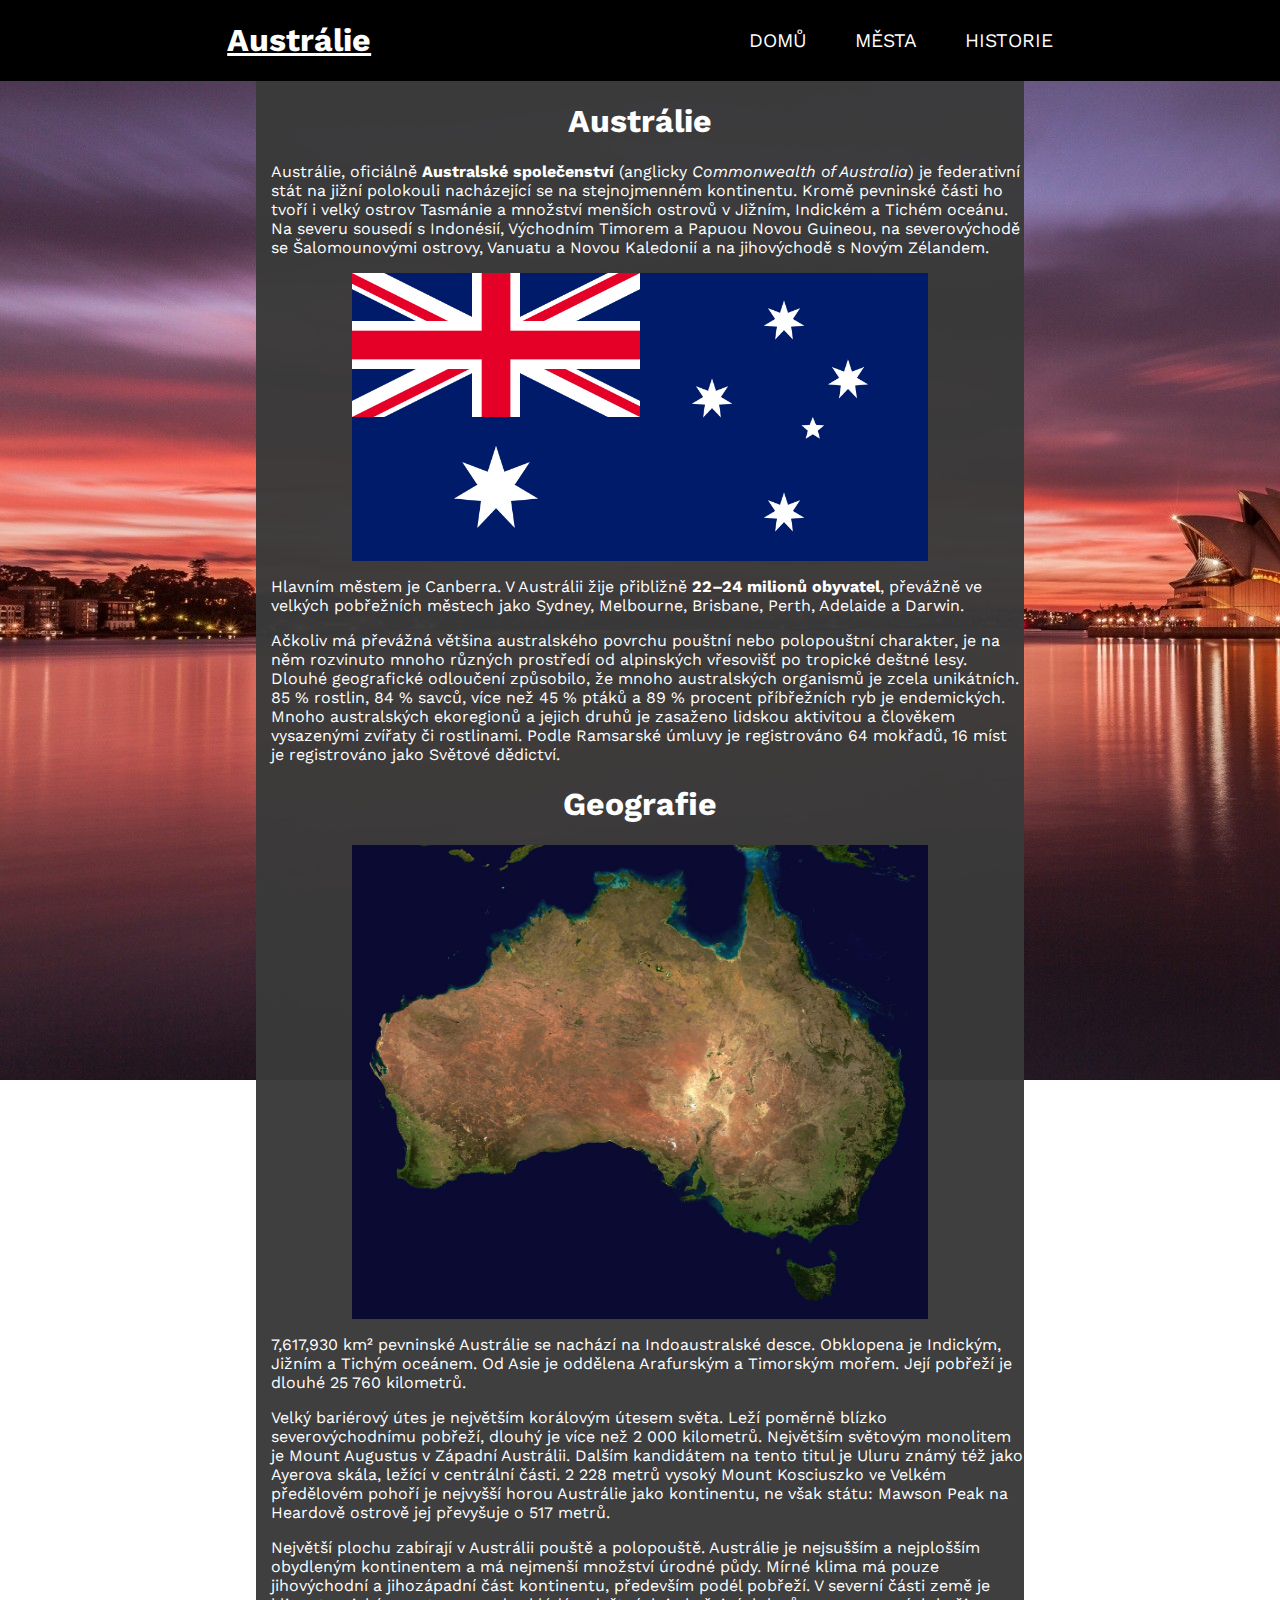
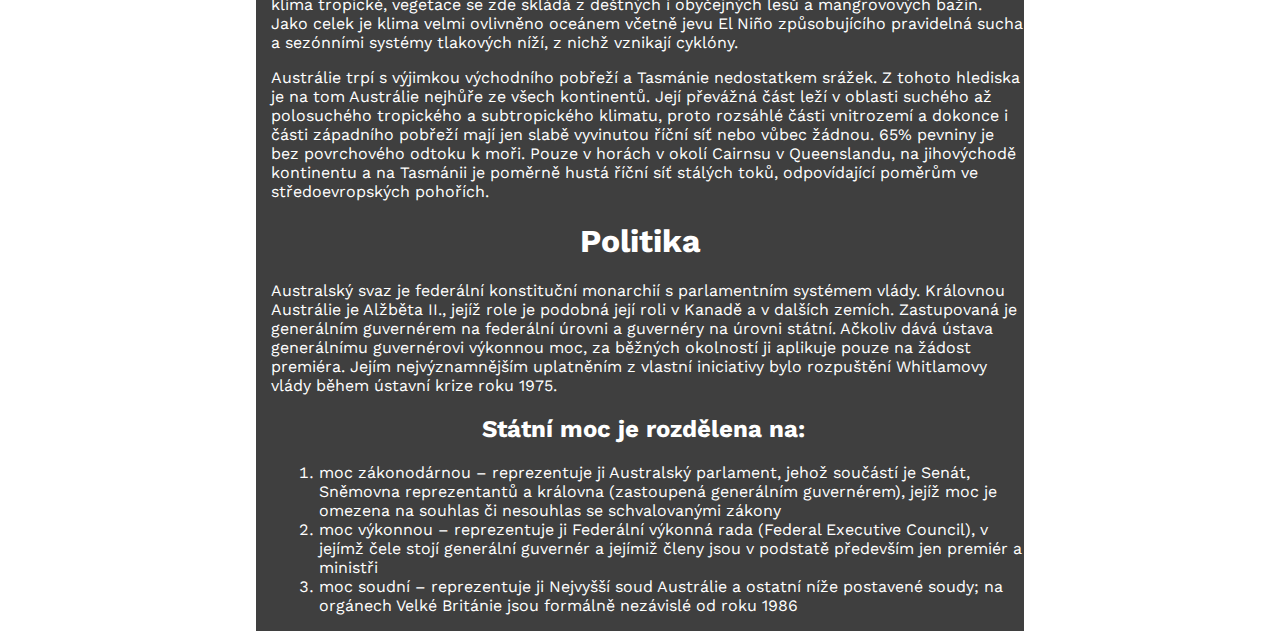
<file: australie/index.html>
<!doctype html>
<html lang="cs">

<head>
    <title>Austrálie</title>
    <!-- Required meta tags -->
    <meta charset="utf-8">
    <meta name="viewport" content="width=device-width, initial-scale=1, shrink-to-fit=no">

    <!-- Bootstrap CSS -->
    <link rel="stylesheet" href="styly.css">
</head>

<body>
    <header>
        <h1 class="logo" class="nav-toggle"><a href="index.html" style="color: white">Austrálie</a></h1>
        <input type="checkbox" id="nav-toggle" class="nav-toggle">
        <nav>
            <ul>
                <li><a href="index.html">Domů</a></li>
                <li><a href="mesta.html">Města</a></li>
                <li><a href="historie/index.html">Historie</a></li>
            </ul>
        </nav>
        <label for="nav-toggle" class="nav-toggle-label">
            <span></span>
        </label>
    </header>

    <div class="body">
        <div class="div-image">
            <h1 class="h1">Austrálie</h1>
            <p class="text">Austrálie, oficiálně <b>Australské společenství</b> (anglicky <i>Commonwealth of Australia</i>) je federativní stát na jižní polokouli nacházející se na stejnojmenném kontinentu. Kromě pevninské části ho tvoří i velký ostrov Tasmánie a množství
                menších ostrovů v Jižním, Indickém a Tichém oceánu. Na severu sousedí s Indonésií, Východním Timorem a Papuou Novou Guineou, na severovýchodě se Šalomounovými ostrovy, Vanuatu a Novou Kaledonií a na jihovýchodě s Novým Zélandem.</p>
            <img class="image" src="obrázky/1920px-Flag_of_Australia_(converted).svg.png" alt="aus_vlajka">
            <p class="text">Hlavním městem je Canberra. V Austrálii žije přibližně <b>22–24 milionů obyvatel</b>, převážně ve velkých pobřežních městech jako Sydney, Melbourne, Brisbane, Perth, Adelaide a Darwin.</p>
            <p class="text">Ačkoliv má převážná většina australského povrchu pouštní nebo polopouštní charakter, je na něm rozvinuto mnoho různých prostředí od alpinských vřesovišť po tropické deštné lesy. Dlouhé geografické odloučení způsobilo, že mnoho australských
                organismů je zcela unikátních. 85 % rostlin, 84 % savců, více než 45 % ptáků a 89 % procent příbřežních ryb je endemických. Mnoho australských ekoregionů a jejich druhů je zasaženo lidskou aktivitou a člověkem vysazenými zvířaty či rostlinami.
                Podle Ramsarské úmluvy je registrováno 64 mokřadů, 16 míst je registrováno jako Světové dědictví.</p>

            <h1 class="h1">Geografie</h1>
            <img class="image" src="obrázky/1280px-Australia_satellite_plane.jpg" alt="aus_mapa">
            <p class="text">7,617,930 km² pevninské Austrálie se nachází na Indoaustralské desce. Obklopena je Indickým, Jižním a Tichým oceánem. Od Asie je oddělena Arafurským a Timorským mořem. Její pobřeží je dlouhé 25 760 kilometrů.</p>
            <p class="text">Velký bariérový útes je největším korálovým útesem světa. Leží poměrně blízko severovýchodnímu pobřeží, dlouhý je více než 2 000 kilometrů. Největším světovým monolitem je Mount Augustus v Západní Austrálii. Dalším kandidátem na tento titul
                je Uluru známý též jako Ayerova skála, ležící v centrální části. 2 228 metrů vysoký Mount Kosciuszko ve Velkém předělovém pohoří je nejvyšší horou Austrálie jako kontinentu, ne však státu: Mawson Peak na Heardově ostrově jej převyšuje
                o 517 metrů.</p>
            <p class="text">Největší plochu zabírají v Austrálii pouště a polopouště. Austrálie je nejsušším a nejplošším obydleným kontinentem a má nejmenší množství úrodné půdy. Mírné klima má pouze jihovýchodní a jihozápadní část kontinentu, především podél pobřeží.
                V severní části země je klima tropické, vegetace se zde skládá z deštných i obyčejných lesů a mangrovových bažin. Jako celek je klima velmi ovlivněno oceánem včetně jevu El Niño způsobujícího pravidelná sucha a sezónními systémy tlakových
                níží, z nichž vznikají cyklóny.</p>
            <p class="text">Austrálie trpí s výjimkou východního pobřeží a Tasmánie nedostatkem srážek. Z tohoto hlediska je na tom Austrálie nejhůře ze všech kontinentů. Její převážná část leží v oblasti suchého až polosuchého tropického a subtropického klimatu, proto
                rozsáhlé části vnitrozemí a dokonce i části západního pobřeží mají jen slabě vyvinutou říční síť nebo vůbec žádnou. 65% pevniny je bez povrchového odtoku k moři. Pouze v horách v okolí Cairnsu v Queenslandu, na jihovýchodě kontinentu a
                na Tasmánii je poměrně hustá říční síť stálých toků, odpovídající poměrům ve středoevropských pohořích.</p>

            <h1 class="h1">Politika</h1>
            <p class="text">Australský svaz je federální konstituční monarchií s parlamentním systémem vlády. Královnou Austrálie je Alžběta II., jejíž role je podobná její roli v Kanadě a v dalších zemích. Zastupovaná je generálním guvernérem na federální úrovni a guvernéry
                na úrovni státní. Ačkoliv dává ústava generálnímu guvernérovi výkonnou moc, za běžných okolností ji aplikuje pouze na žádost premiéra. Jejím nejvýznamnějším uplatněním z vlastní iniciativy bylo rozpuštění Whitlamovy vlády během ústavní
                krize roku 1975.</p>

            <h2 class="h2">Státní moc je rozdělena na:</h2>
            <ol class="seznam">
                <li>moc zákonodárnou – reprezentuje ji Australský parlament, jehož součástí je Senát, Sněmovna reprezentantů a královna (zastoupená generálním guvernérem), jejíž moc je omezena na souhlas či nesouhlas se schvalovanými zákony</li>
                <li>moc výkonnou – reprezentuje ji Federální výkonná rada (Federal Executive Council), v jejímž čele stojí generální guvernér a jejímiž členy jsou v podstatě především jen premiér a ministři</li>
                <li>moc soudní – reprezentuje ji Nejvyšší soud Austrálie a ostatní níže postavené soudy; na orgánech Velké Británie jsou formálně nezávislé od roku 1986</li>
            </ol>



            <!-- Optional JavaScript -->
            <!-- jQuery first, then Popper.js, then Bootstrap JS -->
            <script src="https://code.jquery.com/jquery-3.3.1.slim.min.js" integrity="sha384-q8i/X+965DzO0rT7abK41JStQIAqVgRVzpbzo5smXKp4YfRvH+8abtTE1Pi6jizo" crossorigin="anonymous"></script>
            <script src="https://cdnjs.cloudflare.com/ajax/libs/popper.js/1.14.7/umd/popper.min.js" integrity="sha384-UO2eT0CpHqdSJQ6hJty5KVphtPhzWj9WO1clHTMGa3JDZwrnQq4sF86dIHNDz0W1" crossorigin="anonymous"></script>
            <script src="https://stackpath.bootstrapcdn.com/bootstrap/4.3.1/js/bootstrap.min.js" integrity="sha384-JjSmVgyd0p3pXB1rRibZUAYoIIy6OrQ6VrjIEaFf/nJGzIxFDsf4x0xIM+B07jRM" crossorigin="anonymous"></script>
        </div>
    </div>
</body>

</html>
</file>
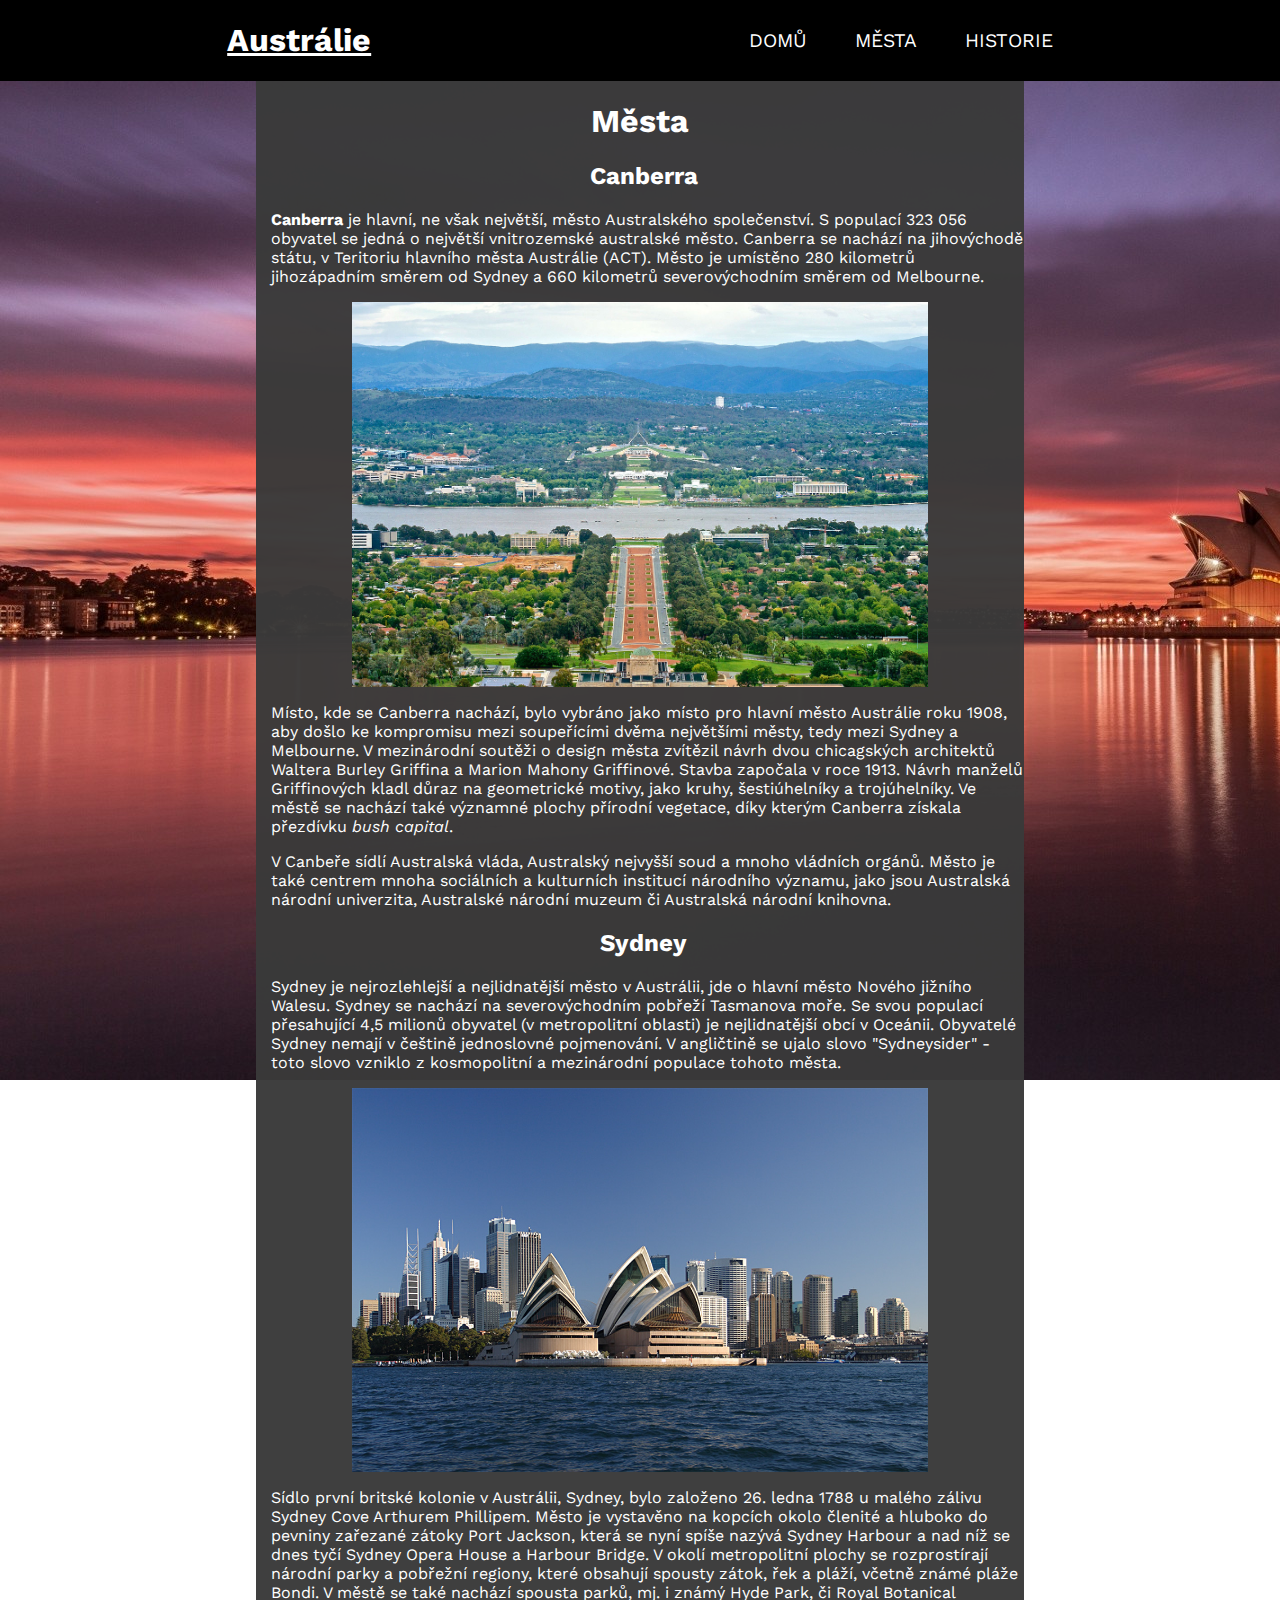
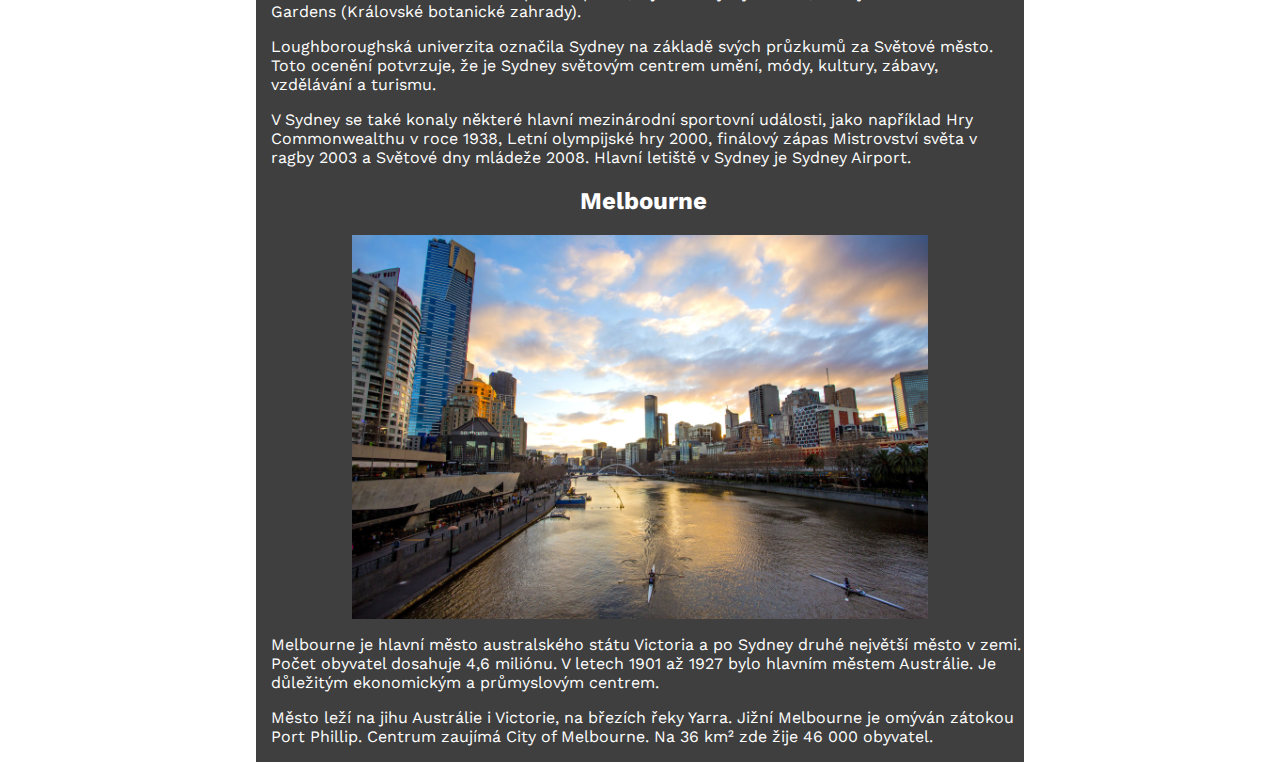
<file: australie/mesta.html>
<!doctype html>
<html lang="cs">

<head>
    <title>Austrálie</title>
    <!-- Required meta tags -->
    <meta charset="utf-8">
    <meta name="viewport" content="width=device-width, initial-scale=1, shrink-to-fit=no">

    <!-- Bootstrap CSS -->
    <link rel="stylesheet" href="styly.css">
</head>

<body>
    <header>
        <h1 class="logo" class="nav-toggle"><a href="index.html" style="color: white">Austrálie</a></h1>
        <input type="checkbox" id="nav-toggle" class="nav-toggle">
        <nav>
            <ul>
                <li><a href="index.html">Domů</a></li>
                <li><a href="mesta.html">Města</a></li>
                <li><a href="historie/index.html">Historie</a></li>
            </ul>
        </nav>
        <label for="nav-toggle" class="nav-toggle-label">
            <span></span>
        </label>
    </header>

    <div class="body">
        <div class="div-image">
            <h1 class="h1">Města</h1>
            <h2 class="h2">Canberra</h2>
            <p class="text"><b>Canberra</b> je hlavní, ne však největší, město Australského společenství. S populací 323 056 obyvatel se jedná o největší vnitrozemské australské město. Canberra se nachází na jihovýchodě státu, v Teritoriu hlavního města Austrálie (ACT).
                Město je umístěno 280 kilometrů jihozápadním směrem od Sydney a 660 kilometrů severovýchodním směrem od Melbourne.</p>
            <img class="image" src="obrázky/Canberra_viewed_from_Mount_Ainslie.jpg" alt="Canberra">
            <p class="text">Místo, kde se Canberra nachází, bylo vybráno jako místo pro hlavní město Austrálie roku 1908, aby došlo ke kompromisu mezi soupeřícími dvěma největšími městy, tedy mezi Sydney a Melbourne. V mezinárodní soutěži o design města zvítězil návrh
                dvou chicagských architektů Waltera Burley Griffina a Marion Mahony Griffinové. Stavba započala v roce 1913. Návrh manželů Griffinových kladl důraz na geometrické motivy, jako kruhy, šestiúhelníky a trojúhelníky. Ve městě se nachází také
                významné plochy přírodní vegetace, díky kterým Canberra získala přezdívku <i>bush capital</i>.</p>
            <p class="text">V Canbeře sídlí Australská vláda, Australský nejvyšší soud a mnoho vládních orgánů. Město je také centrem mnoha sociálních a kulturních institucí národního významu, jako jsou Australská národní univerzita, Australské národní muzeum či Australská
                národní knihovna.
            </p>
            <h2 class="h2">Sydney</h2>
            <p class="text">Sydney je nejrozlehlejší a nejlidnatější město v Austrálii, jde o hlavní město Nového jižního Walesu. Sydney se nachází na severovýchodním pobřeží Tasmanova moře. Se svou populací přesahující 4,5 milionů obyvatel (v metropolitní oblasti) je
                nejlidnatější obcí v Oceánii. Obyvatelé Sydney nemají v češtině jednoslovné pojmenování. V angličtině se ujalo slovo "Sydneysider" - toto slovo vzniklo z kosmopolitní a mezinárodní populace tohoto města.</p>

            <img class="image" src="obrázky/Sydney_opera_house_and_skyline.jpg" alt="Sydney">
            <p class="text">Sídlo první britské kolonie v Austrálii, Sydney, bylo založeno 26. ledna 1788 u malého zálivu Sydney Cove Arthurem Phillipem. Město je vystavěno na kopcích okolo členité a hluboko do pevniny zařezané zátoky Port Jackson, která se nyní spíše
                nazývá Sydney Harbour a nad níž se dnes tyčí Sydney Opera House a Harbour Bridge. V okolí metropolitní plochy se rozprostírají národní parky a pobřežní regiony, které obsahují spousty zátok, řek a pláží, včetně známé pláže Bondi. V městě
                se také nachází spousta parků, mj. i známý Hyde Park, či Royal Botanical Gardens (Královské botanické zahrady).</p>

            <p class="text">Loughboroughská univerzita označila Sydney na základě svých průzkumů za Světové město. Toto ocenění potvrzuje, že je Sydney světovým centrem umění, módy, kultury, zábavy, vzdělávání a turismu.</p>
            <p class="text">V Sydney se také konaly některé hlavní mezinárodní sportovní události, jako například Hry Commonwealthu v roce 1938, Letní olympijské hry 2000, finálový zápas Mistrovství světa v ragby 2003 a Světové dny mládeže 2008. Hlavní letiště v Sydney
                je Sydney Airport.</p>
            <h2 class="h2">Melbourne</h2>
            <img class="image" src="obrázky/melbourne.jpg" alt="melbourne">
            <p class="text">Melbourne je hlavní město australského státu Victoria a po Sydney druhé největší město v zemi. Počet obyvatel dosahuje 4,6 miliónu. V letech 1901 až 1927 bylo hlavním městem Austrálie. Je důležitým ekonomickým a průmyslovým centrem.</p>
            <p class="text">Město leží na jihu Austrálie i Victorie, na březích řeky Yarra. Jižní Melbourne je omýván zátokou Port Phillip. Centrum zaujímá City of Melbourne. Na 36 km² zde žije 46 000 obyvatel.</p>
        </div>
    </div>

    <!-- Optional JavaScript -->
    <!-- jQuery first, then Popper.js, then Bootstrap JS -->
    <script src="https://code.jquery.com/jquery-3.3.1.slim.min.js" integrity="sha384-q8i/X+965DzO0rT7abK41JStQIAqVgRVzpbzo5smXKp4YfRvH+8abtTE1Pi6jizo" crossorigin="anonymous"></script>
    <script src="https://cdnjs.cloudflare.com/ajax/libs/popper.js/1.14.7/umd/popper.min.js" integrity="sha384-UO2eT0CpHqdSJQ6hJty5KVphtPhzWj9WO1clHTMGa3JDZwrnQq4sF86dIHNDz0W1" crossorigin="anonymous"></script>
    <script src="https://stackpath.bootstrapcdn.com/bootstrap/4.3.1/js/bootstrap.min.js" integrity="sha384-JjSmVgyd0p3pXB1rRibZUAYoIIy6OrQ6VrjIEaFf/nJGzIxFDsf4x0xIM+B07jRM" crossorigin="anonymous"></script>
</body>

</html>
</file>
<file: australie/styly.css>
@import url('https://fonts.googleapis.com/css?family=Work+Sans:300,600');
 :root {
    --background: rgb(0, 0, 0);
}

*,
*::before,
*::after {
    box-sizing: border-box;
}

.nav-toggle {
    position: absolute !important;
    top: -9999px !important;
    left: -9999px !important;
}

.nav-toggle:focus~.nav-toggle-label {
    outline: 3px solid rgba(lightblue, .75);
}

.nav-toggle-label {
    position: absolute;
    top: 0;
    left: 0;
    margin-left: 1em;
    height: 100%;
    display: flex;
    align-items: center;
}

.nav-toggle-label span,
.nav-toggle-label span::before,
.nav-toggle-label span::after {
    display: block;
    background: #222;
    height: 2px;
    width: 2em;
    border-radius: 2px;
    position: relative;
}

.nav-toggle-label span::before,
.nav-toggle-label span::after {
    content: '';
    position: absolute;
}

.nav-toggle-label span::before {
    bottom: 7px;
}

.nav-toggle-label span::after {
    top: 7px;
}

nav {
    position: absolute;
    text-align: left;
    top: 100%;
    left: 0;
    background: var(--background);
    width: 100%;
    transform: scale(1, 0);
    transform-origin: top;
    transition: transform 400ms ease-in-out;
}

nav ul {
    margin: 0;
    padding: 0;
    list-style: none;
}

nav li {
    margin-bottom: 1em;
    margin-left: 1em;
}

nav a {
    color: white;
    text-decoration: none;
    font-size: 1.2rem;
    text-transform: uppercase;
    opacity: 0;
    transition: opacity 150ms ease-in-out;
}

nav a:hover {
    color: rgb(255, 255, 255);
}

.nav-toggle:checked~nav {
    transform: scale(1, 1);
}

.nav-toggle:checked~nav a {
    opacity: 1;
    transition: opacity 250ms ease-in-out 250ms;
}

@media screen and (min-width: 800px) {
    .nav-toggle-label {
        display: none;
    }
    header {
        display: grid;
        grid-template-columns: 1fr auto minmax(600px, 3fr) 1fr;
    }
    .logo {
        grid-column: 2 / 3;
        color: white;
        background-color: transparent;
    }
    nav {
        all: unset;
        grid-column: 3 / 4;
        display: flex;
        justify-content: flex-end;
        align-items: center;
    }
    nav ul {
        display: flex;
    }
    nav li {
        margin-left: 3em;
        margin-bottom: 0;
    }
    nav a {
        opacity: 1;
        position: relative;
    }
    nav a::before {
        content: '';
        display: block;
        height: 5px;
        background: rgb(255, 255, 255);
        position: absolute;
        top: -.75em;
        left: 0;
        right: 0;
        transform: scale(0, 1);
        transition: transform ease-in-out 250ms;
    }
    nav a:hover::before {
        transform: scale(1, 1);
    }
    body {
        margin: 0;
        background-image: url(obrázky/australie_pozadi.jpg);
        font-family: 'Work Sans', sans-serif;
        font-weight: 400;
        background-repeat: no-repeat;
        background-attachment: fixed;
        height: 100%;
        margin-left: auto;
        margin-right: auto;
    }
    .div-image {
        position: absolute;
        top: 9%;
        text-align: center;
        background-color: rgba(58, 58, 58, 0.973);
        margin-left: 20%;
        margin-right: 20%;
    }
    .image {
        max-width: 75%;
        height: auto;
        display: block;
        margin-left: auto;
        margin-right: auto;
    }
}

@media only screen and (max-width: 800px) {
    .logo {
        grid-column: 2 / 3;
        color: white;
    }
    .div-image {
        position: absolute;
        background-color: #222;
        top: 10%;
    }
    .body {
        background-color: #222;
    }
    .image {
        max-width: 75%;
        height: auto;
        display: block;
        margin-left: auto;
        margin-right: auto;
    }
}

header {
    background: var(--background);
    text-align: center;
    position: fixed;
    z-index: 100;
    width: 100%;
}

.h1 {
    color: white;
    text-align: center !important;
}

.h2 {
    color: white;
    display: grid;
    place-items: left;
    margin-left: 1%
}

.h3 {
    color: white;
    display: grid;
    place-items: left;
    margin-left: 1%
}

.text {
    color: white;
    margin-left: 2%;
    text-align: left;
}

.text-citace {
    color: white;
    margin-left: 8%;
    text-align: left;
}

.seznam {
    color: white;
    text-align: left;
    margin-left: 3%;
}

.link {
    color: white;
}

.table,
td,
th {
    border-collapse: collapse;
    border: 1px solid white;
    table-layout: auto;
    color: white;
    text-align: center;
}

.image-postavy {
    float: right;
    max-width: 15%;
    height: auto;
    margin-right: 2%;
    display: block;
}

.video {
    margin-left: auto;
    margin-right: auto;
    display: block;
}

.dotaznik {
    margin-left: 2%;
    margin-right: auto;
    display: block;
    color: white;
    width: 75%;
}
</file>
